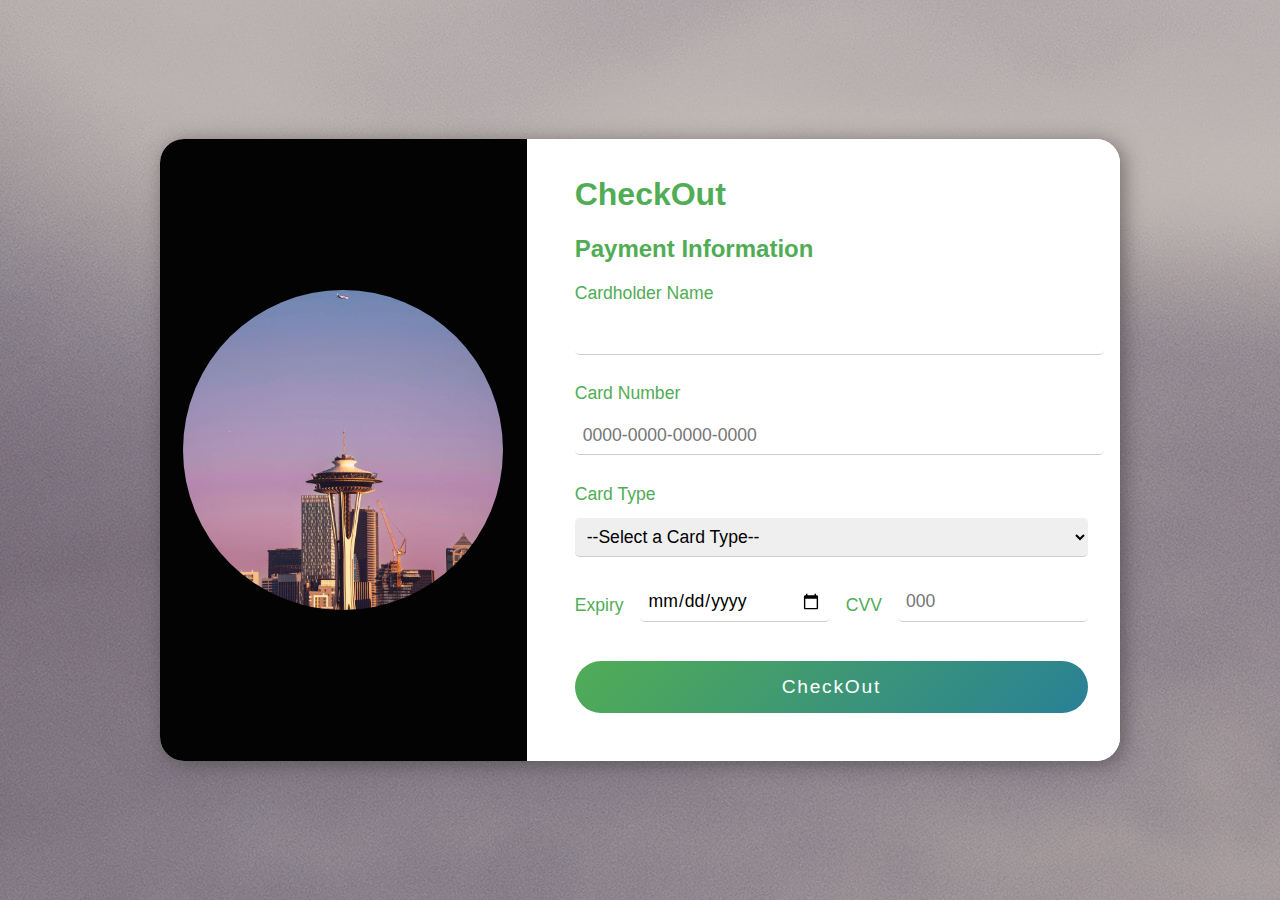
<file: src/index2.html>
<!DOCTYPE html>
<html lang="en">
<head>
    <meta charset="UTF-8">
    <meta name="viewport" content="width=device-width, initial-scale=1.0">
    <link rel="stylesheet" href="css/style2.css">
    <script src="js/mask.js" defer></script>
    <title>Оплата картины</title>
</head>
<body>
    <div class="mainscreen">
        
          <div class="card">
            <div class="leftside">
              <img
                src="img/photo 15.jpg"
                class="product"
                alt="Shoes"
              />
            </div>
            <div class="rightside">
              <form action="">
                <h1>CheckOut</h1>
                <h2>Payment Information</h2>
                <p>Cardholder Name</p>
                <input type="text" class="inputbox" maxlength="35" name="name" required pattern="[A-Za-z]+" />
                <p>Card Number</p>
                <input type="text" class="inputbox" name="card_number" data-js="input" id="phone" placeholder="0000-0000-0000-0000" />
    
                <p>Card Type</p>
                <select class="inputbox" name="card_type" id="card_type" required>
                  <option value="">--Select a Card Type--</option>
                  <option value="Visa">Visa</option>
                  <option value="RuPay">Mir</option>
                  <option value="MasterCard">MasterCard</option>
                </select>
    <div class="expcvv">
    
                <p class="expcvv_text">Expiry</p>
                <input type="date" class="inputbox" name="exp_date" id="exp_date" required />
    
                <p class="expcvv_text2">CVV</p>
                <input type="password" class="inputbox" name="cvv" maxlength="3" id="cvv" required placeholder="000"/>
            </div>
                <p></p>
                <button type="submit" class="button">CheckOut</button>
              </form>
            </div>
          </div>
        </div>
      
</body>
</html>
</file>
<file: src/css/style2.css>
body {
    font-family: 'Roboto', sans-serif!important;
	margin:0;
	padding:0;
	box-sizing: border-box;
}


.mainscreen
{
	min-height: 100vh;
	width: 100%;
	display: flex;
    flex-direction: column;
    background-color: #DFDBE5;
    background-image: url("../img/photo\ 14.jpg");
    color:#51ad55;
}

.card {
	width: 60rem;
    margin: auto;
    background: white;
    position:center;
    align-self: center;
    top: 50rem;
    border-radius: 1.5rem;
    box-shadow: 4px 3px 20px #3535358c;
    display:flex;
    flex-direction: row;
    
}

.leftside {
	background: #030303;
	width: 25rem;
	display: inline-flex;
    align-items: center;
    justify-content: center;
	border-top-left-radius: 1.5rem;
    border-bottom-left-radius: 1.5rem;
}

.product {
    object-fit: cover;
	width: 20em;
    height: 20em;
    border-radius: 100%;
}

.rightside {
    background-color: #ffffff;
	width: 35rem;
	border-bottom-right-radius: 1.5rem;
    border-top-right-radius: 1.5rem;
    padding: 1rem 2rem 3rem 3rem;
}

p{
    display:block;
    font-size: 1.1rem;
    font-weight: 400;
    margin: .8rem 0;
}

.inputbox
{
    color:#030303;
	width: 100%;
    padding: 0.5rem;
    border: none;
    border-bottom: 1.5px solid #ccc;
    margin-bottom: 1rem;
    border-radius: 0.3rem;
    font-family: 'Roboto', sans-serif;
    color: #000000;
    font-size: 1.1rem;
    font-weight: 500;
  outline:none;
}

.expcvv {
    display:flex;
    justify-content: space-between;
    padding-top: 0.6rem;
}

.expcvv_text{
    padding-right: 1rem;
}
.expcvv_text2{
    padding:0 1rem;
}

.button{
    background: linear-gradient(
135deg
, #51ad55 0%, #298096 100%);
    padding: 15px;
    border: none;
    border-radius: 50px;
    color: white;
    font-weight: 400;
    font-size: 1.2rem;
    margin-top: 10px;
    width:100%;
    letter-spacing: .11rem;
    outline:none;
}

.button:hover
{
	transform: scale(1.05) translateY(-3px);
    box-shadow: 3px 3px 6px #38373785;
}

@media only screen and (max-width: 1000px) {
    .card{
        flex-direction: column;
        width: auto;
      
    }

    .leftside{
        width: 100%;
        border-top-right-radius: 0;
        border-bottom-left-radius: 0;
      border-top-right-radius:0;
      border-radius:0;
    }

    .rightside{
        width:auto;
        border-bottom-left-radius: 1.5rem;
        padding:0.5rem 3rem 3rem 2rem;
      border-radius:0;
    }
}
</file>
